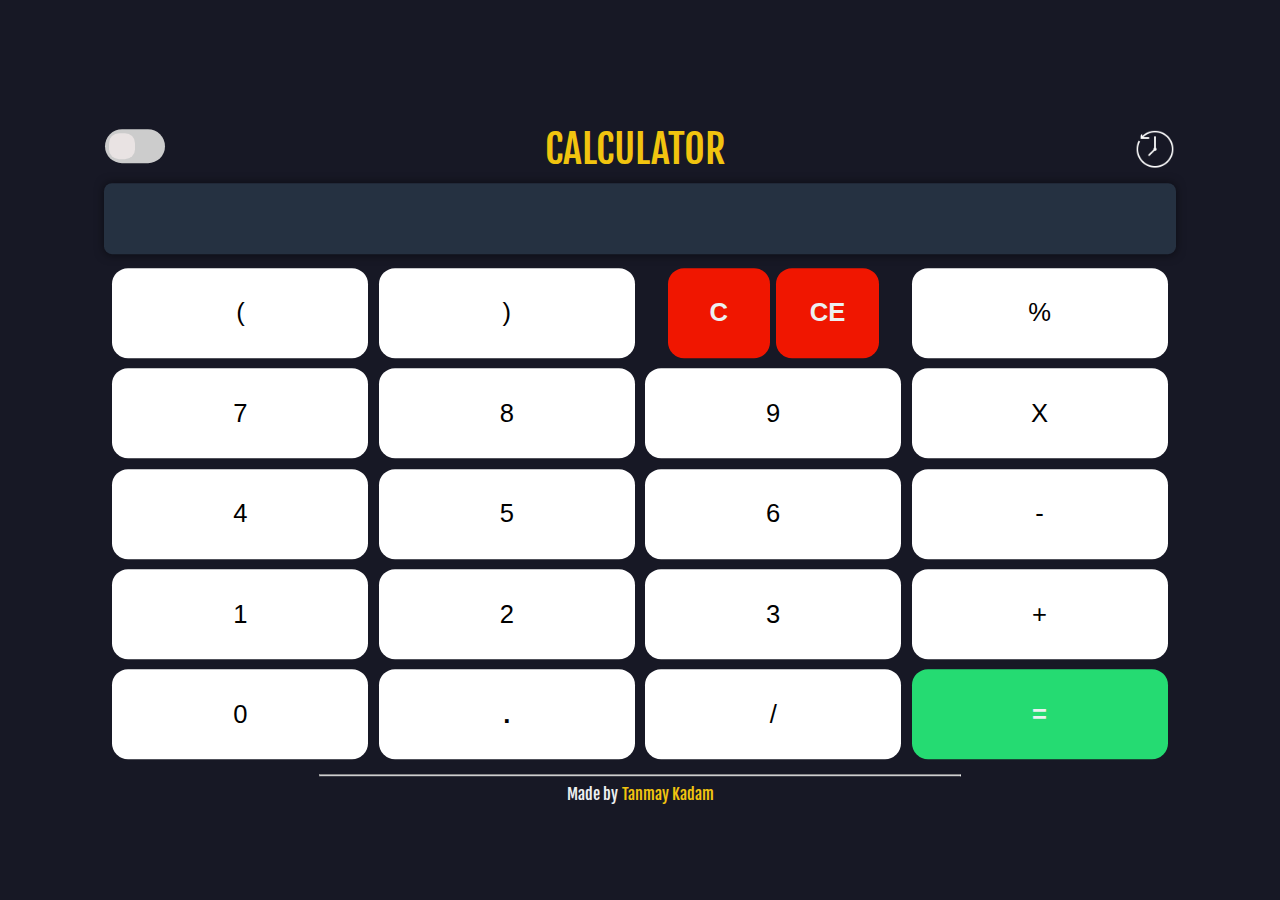
<file: Calculator/index.html>
<!DOCTYPE html>
<html lang="en">

<head>
	<meta charset="UTF-8">
	<meta name="viewport" content="width=device-width, height=device-height, initial-scale=1 user-scalable=no, shrink-to-fit=no">
	<meta http-equiv="X-UA-Compatible" content="ie=edge">
	<title>Simple Calculator</title>
	<link rel="stylesheet" href="./styles/style.css">
	<link href="https://fonts.googleapis.com/css?family=Fjalla+One&display=swap" rel="stylesheet">
	
    <meta content='#171825' name='theme-color' />
    <meta name="keywords"
        content="Simple JavaScript Calculator, Harsh, JavaScript, Calculator, JavaScript Calculator, JSCalci, JavaScriptCalci, Harsh Trivedi">
   
    <meta property="og:title" content="Simple JavaScript Calculator" />
    <meta property="og:description"
        content="Simple JavaScript Calculator by Harsh Trivedi" />
    <meta property="og:image"
        content="https://raw.github.com/harsh98trivedi/Simple-JavaScript-Calculator/master/images/meta.jpg" />
    <meta property="og:url" content="https://harsh98trivedi.github.io/Simple-JavaScript-Calculator/" />
    <meta property="og:site_name" content="Simple JavaScript Calculator" />
    <meta property="og:locale" content="en_US" />
    <meta property="fb:admins" content="245221532650178" />
    <meta property="og:type" content="website" />
    <meta content='https://www.facebook.com/TheHarshTrivedi' property='article:author' />
    <meta property="og:url" content="https://harsh98trivedi.github.io/Simple-JavaScript-Calculator/" />
   
    <meta property="description"
        content="Simple JavaScript Calculator by Harsh Trivedi" />
    <meta property="image"
        content="https://raw.github.com/harsh98trivedi/Simple-JavaScript-Calculator/master/images/meta.jpg" />
   
    <meta itemprop="name" content="Simple JavaScript Calculator" />
    <meta itemprop="description"
        content="Simple JavaScript Calculator by Harsh Trivedi" />
    <meta itemprop="image"
        content="https://raw.github.com/harsh98trivedi/Simple-JavaScript-Calculator/master/images/meta.jpg" />
    
    <meta property="twitter:card" content="summary_large_image" />
    <meta property="twitter:title" content="Simple JavaScript Calculator" />
    <meta property="twitter:description"
        content="Simple JavaScript Calculator by Harsh Trivedi" />
    <meta property="twitter:creator" content="@harsh98trivedi" />
    <meta property="twitter:creator:id" content="@harsh98trivedi" />
    <meta property="twitter:image:src"
        content="https://raw.github.com/harsh98trivedi/Simple-JavaScript-Calculator/master/images/meta.jpg" />
	<meta property="twitter:image" content="Calculator by Harsh Trivedi" />
	<link rel='icon' type='image/x-icon' href='./images/favicon.ico' />
</head>
<body>
    
	<div class="container">
        <h1>
            <div class="toggle-container">
                <label class="toggle-switch">
                    <input type="checkbox" id="toggle-mode" />
                    <span class="toggle-slider"></span>
                </label>
            </div>
            <a class="tittle" onclick="location.reload();">CALCULATOR</a>
            <img id="historybutton" src="./images/history.png">	
        </h1>
        <div class="calculator">
            <input type="text" name="screen" id="answer" readonly>
            <table>
                <tr>
                    <td><button>(</button></td>
                    <td><button>)</button></td>
                    <td>
                        <div class="row">
                            <div class="col">
                                <button onclick="clearAll()">C</button>
                            </div>
                            <div class="col">
                                <button onclick="deleteLastEntry()">CE</button>
                            </div>
                        </div>
                    </td>
                    <td><button>%</button></td>
                </tr>
                <tr>
                    <td><button>7</button></td>
                    <td><button>8</button></td>
                    <td><button>9</button></td>
                    <td><button>X</button></td>
                </tr>
                <tr>
                    <td><button>4</button></td>
                    <td><button>5</button></td>
                    <td><button>6</button></td>
                    <td><button>-</button></td>
                </tr>
                <tr>
                    <td><button>1</button></td>
                    <td><button>2</button></td>
                    <td><button>3</button></td>
                    <td><button>+</button></td>
                </tr>
                <tr>
                    <td><button>0</button></td>
                    <td><button style="font-weight: bold;">.</button></td>
                    <td><button>/</button></td>
                    <td><button style="background-color: #25db72; font-weight: bold; color: #ecf0f1;">=</button></td>
                </tr>
            </table>
            <hr style="max-width: 50vw;">
            <div style="font-size:1rem; display: flex; align-items: center; justify-content: center;">
                Made by <a style="text-decoration: none; color: #f1c40f; margin-left: 0.25rem;" target="_blank" href="https://harsh98trivedi.github.io">Tanmay Kadam</a>
            </div>
        </div>
	</div>
    <div id="bar1" class = "bars"></div>
    <div id="bar2" class = "bars"></div>
    <div id="history"></div>
    <div id="turn">
        PLEASE TURN YOUR DEVICE
    </div>
</body>

<script src="./scripts/hist.js"></script>
<script src="./scripts/calc.js"></script>

<script async src="https://www.googletagmanager.com/gtag/js?id=UA-70447982-5"></script>
<script>
    window.dataLayer = window.dataLayer || [];
    function gtag(){dataLayer.push(arguments);}
    gtag('js', new Date());
    gtag('config', 'UA-70447982-5');
</script>
<script>
	const toggleMode = document.getElementById('toggle-mode');
	const container = document.querySelector('.container');

	toggleMode.addEventListener('change', function() {
		container.classList.toggle('dark-mode');
	});

    document.addEventListener('keydown', function (event) {
        handleKeyPress(event.key);
    });

   
    function handleKeyPress(key) {
   
        if (key === 'Enter') {
            handleButtonPress('=');
        }
       
        if (key === 'Delete' || key === 'Backspace') {
            handleButtonPress('CE');
        }
       
        if (/[0-9]/.test(key)) {
            handleButtonPress(key);
        }
      
        if (/[\+\-\*\/%]/.test(key)) {
            handleButtonPress(key);
        }
    }
    function handleButtonPress(value) {

        const button = document.querySelector(`button[value="${value}"]`);
        if (button) {
            button.click();
        }
    }
</script>
</html>
</file>
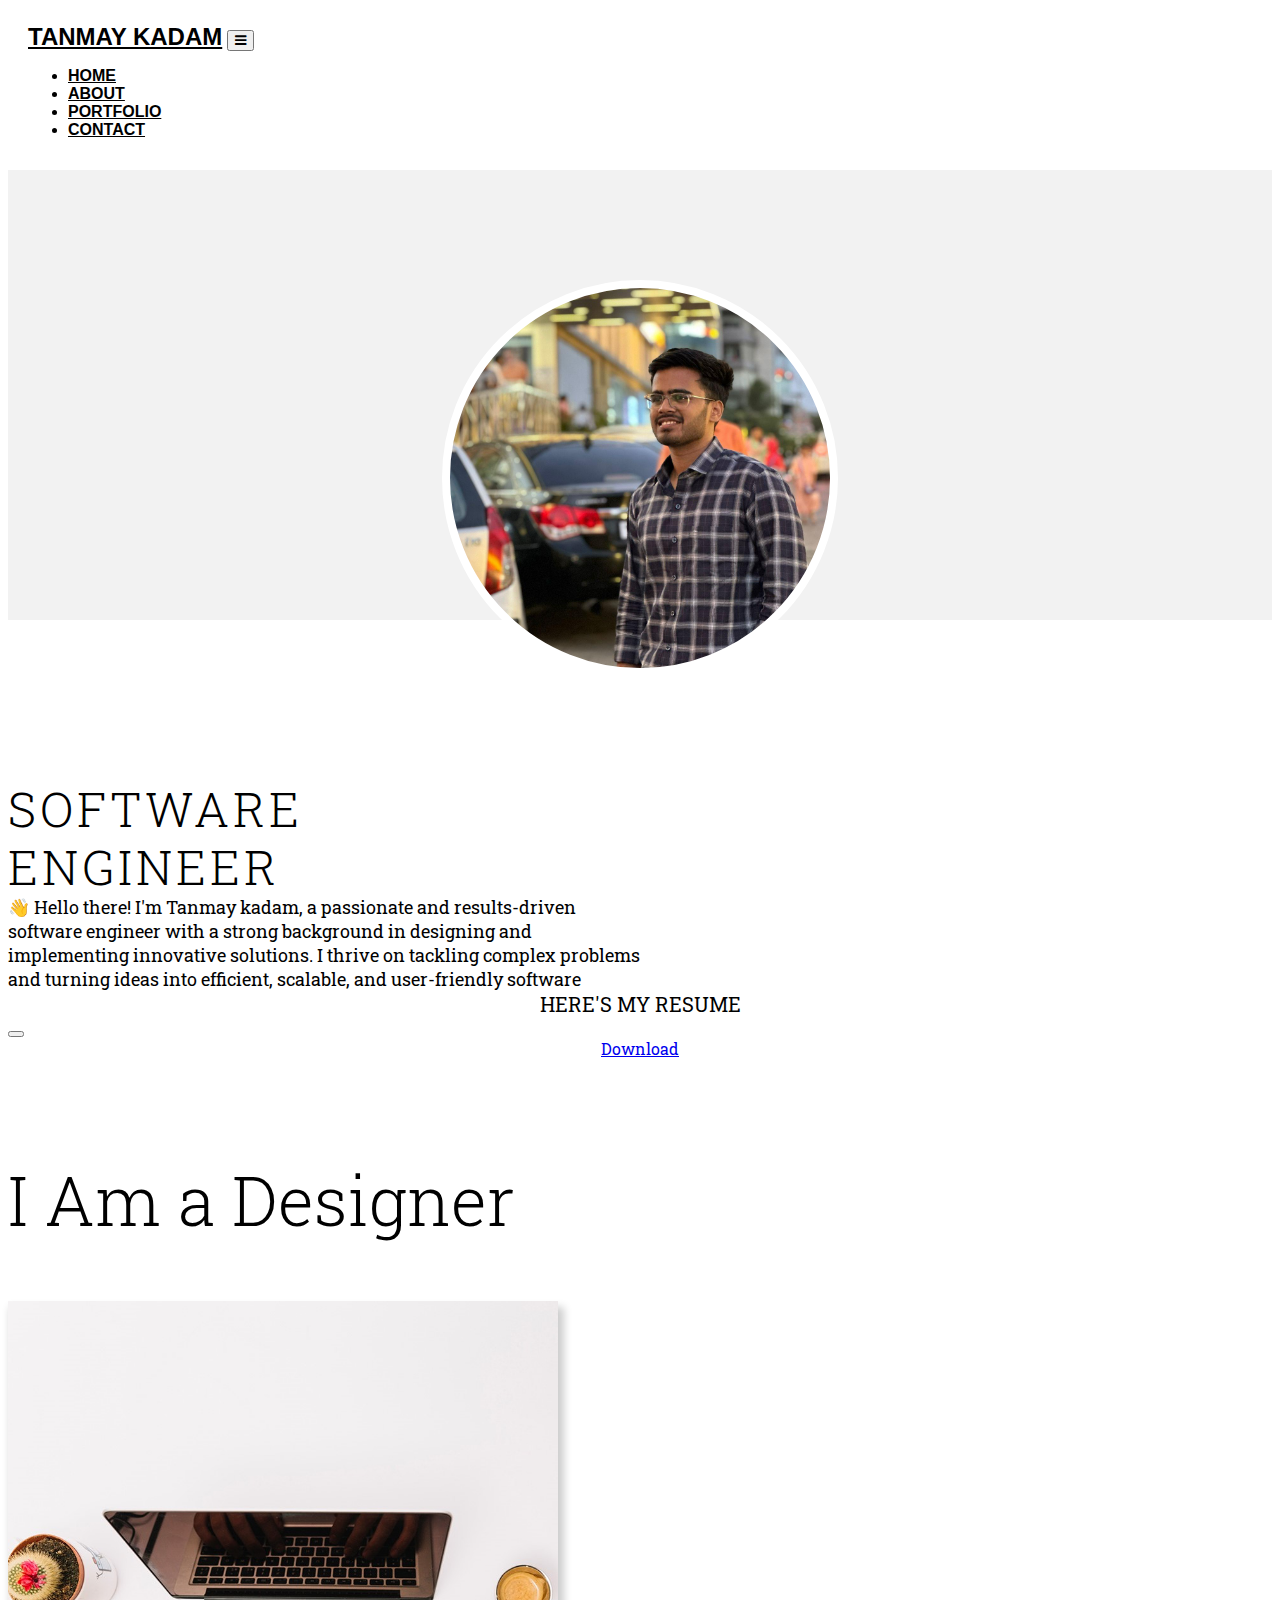
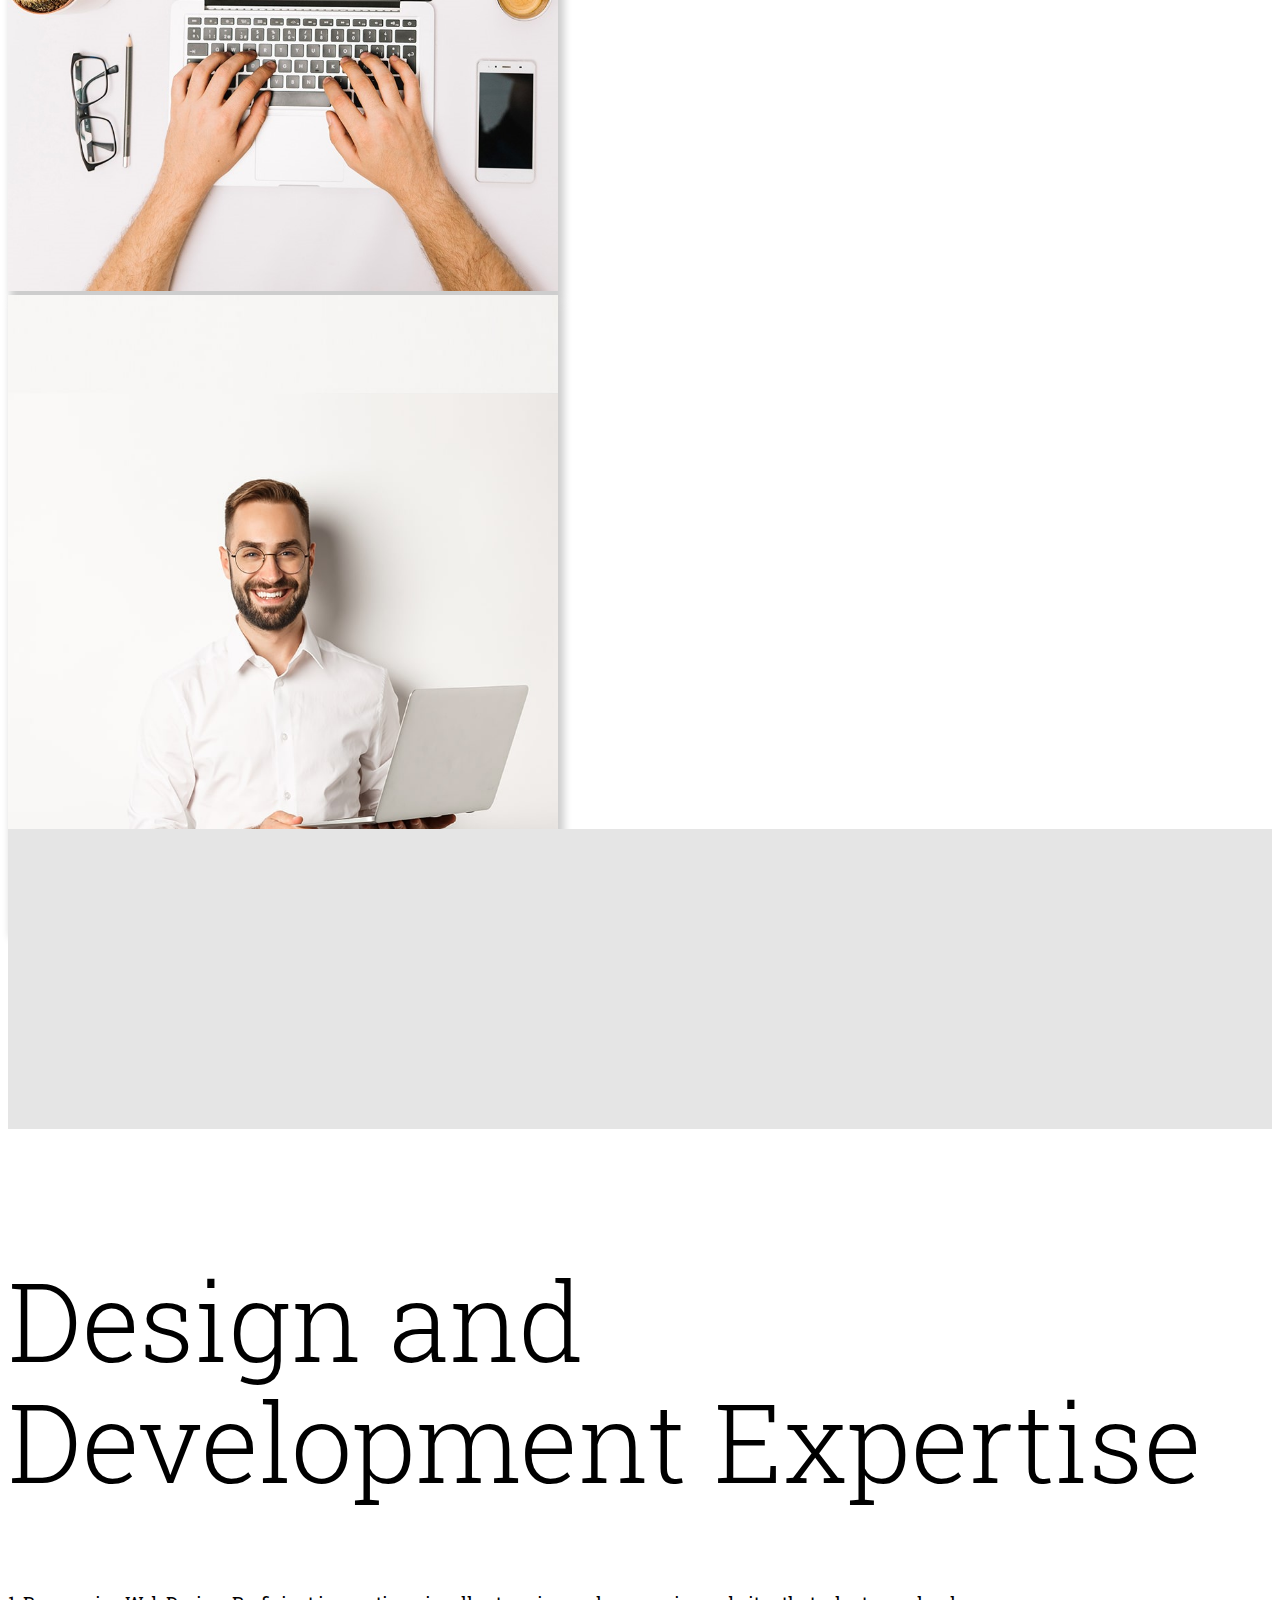
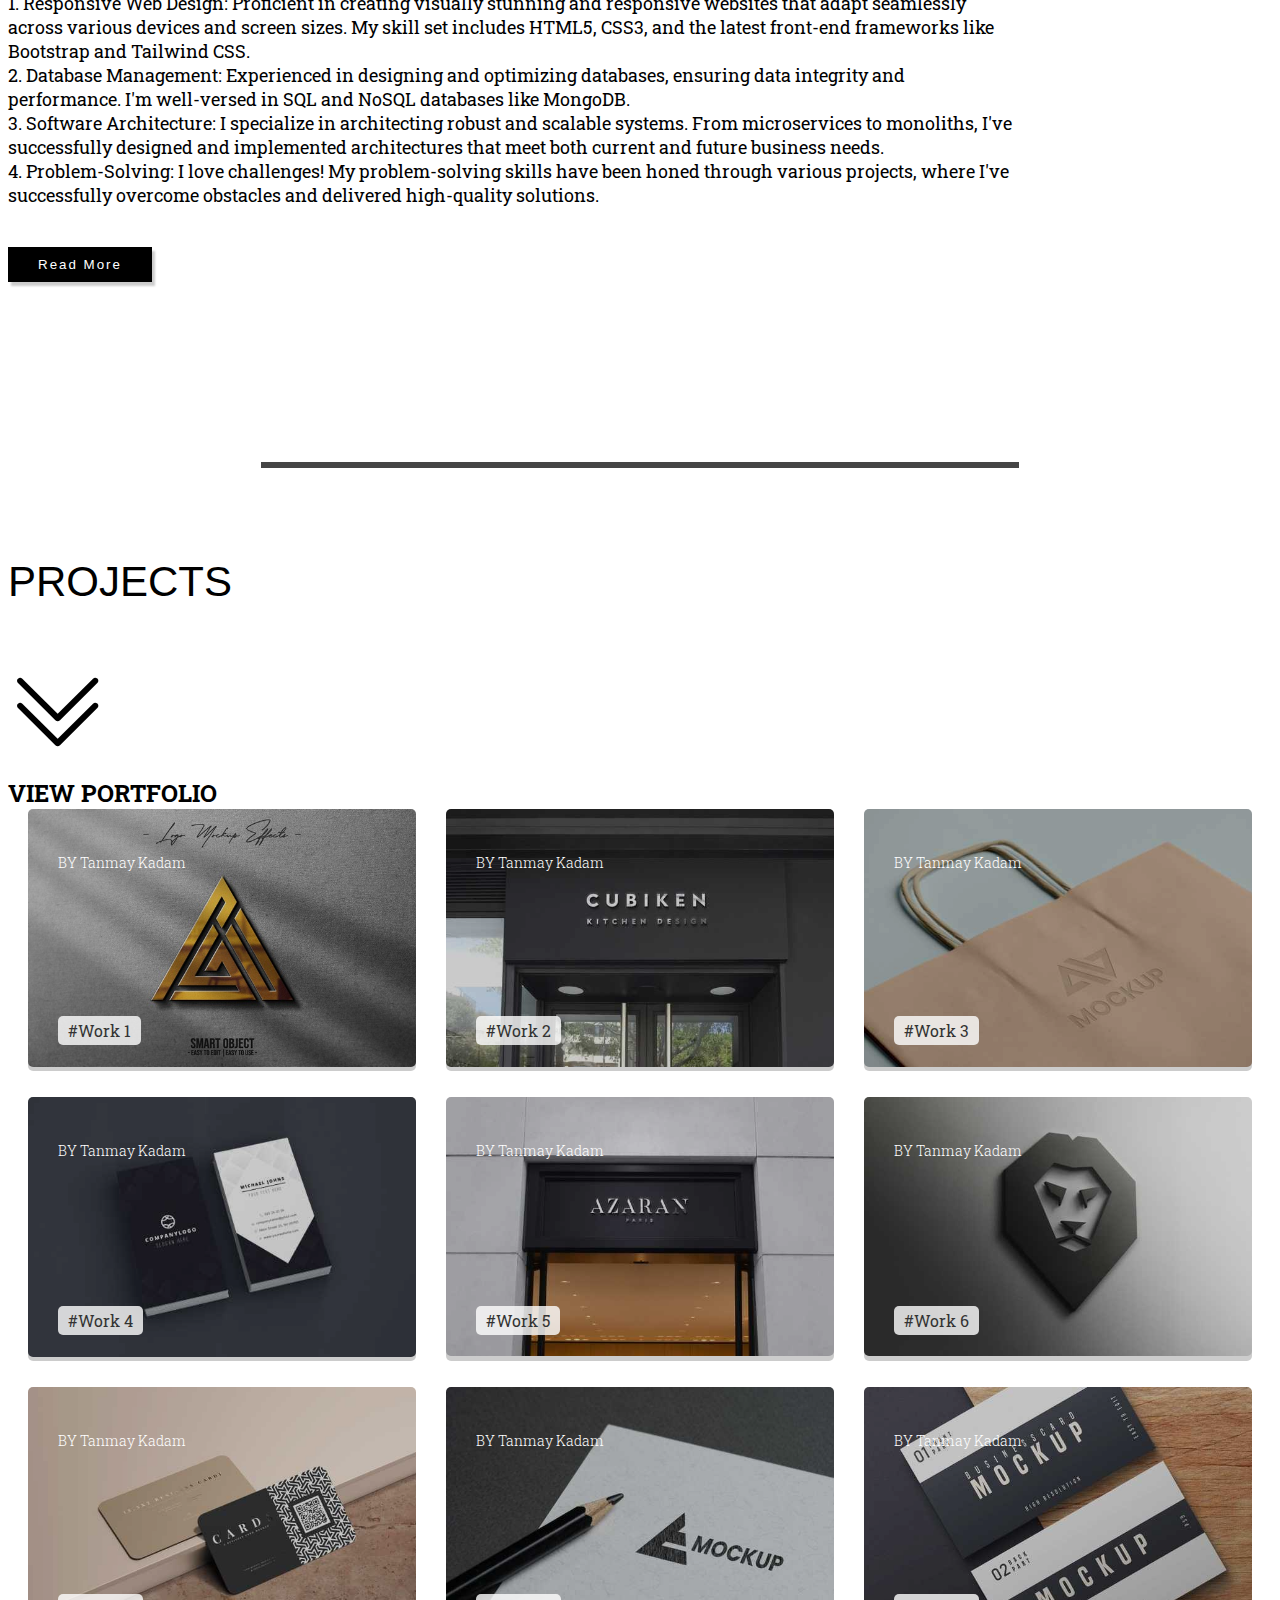
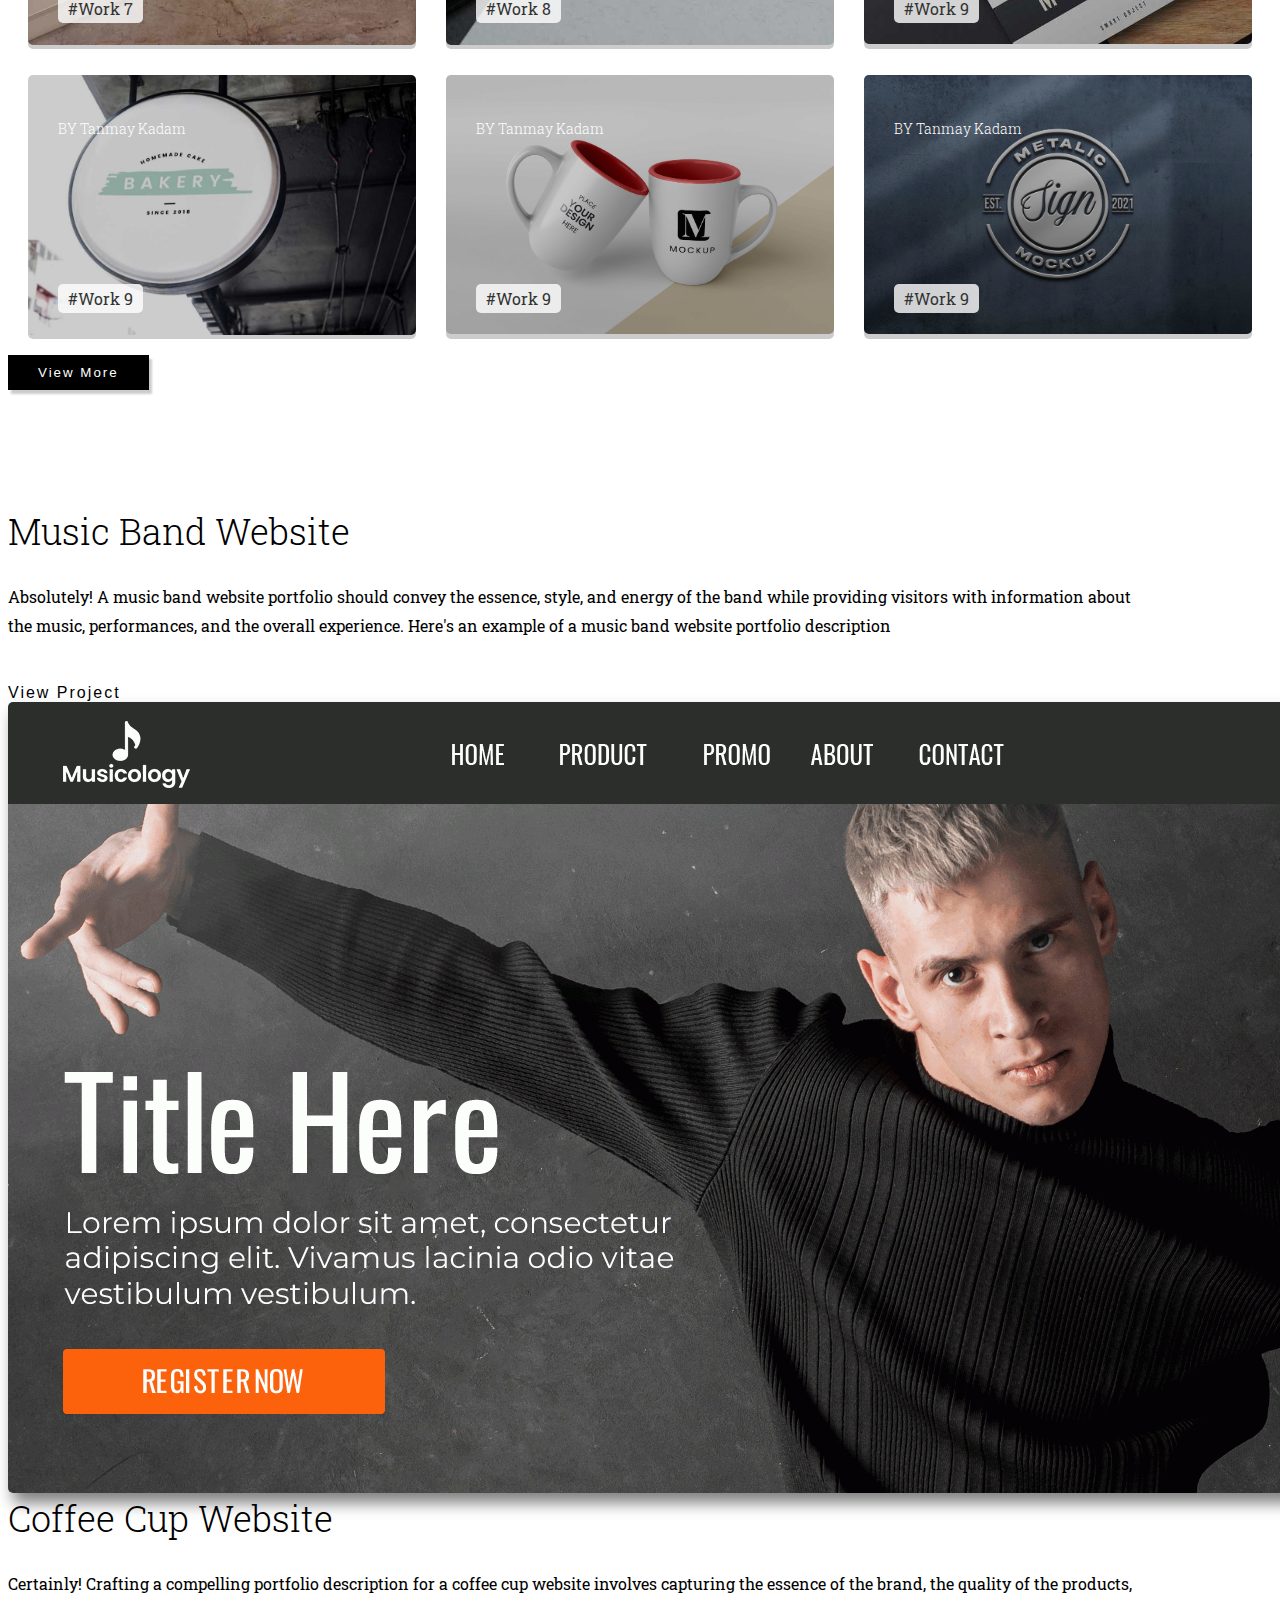
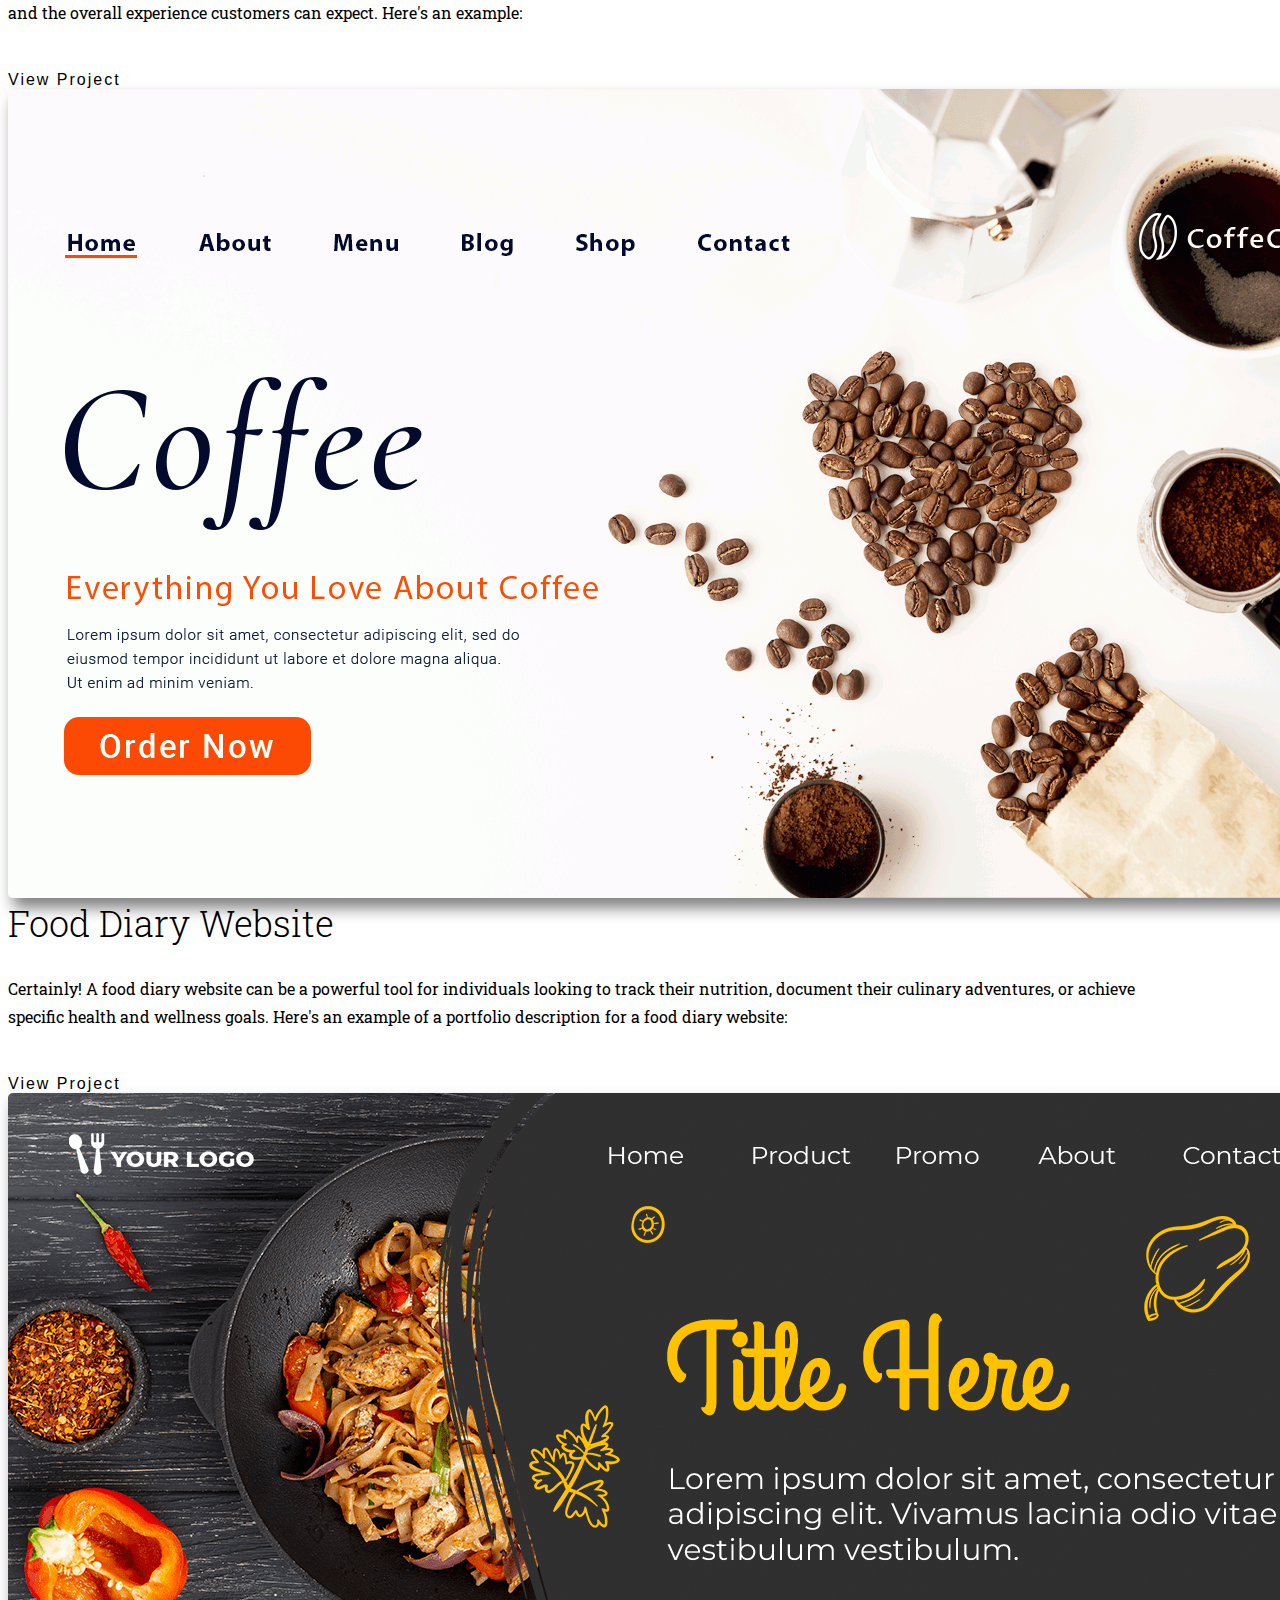
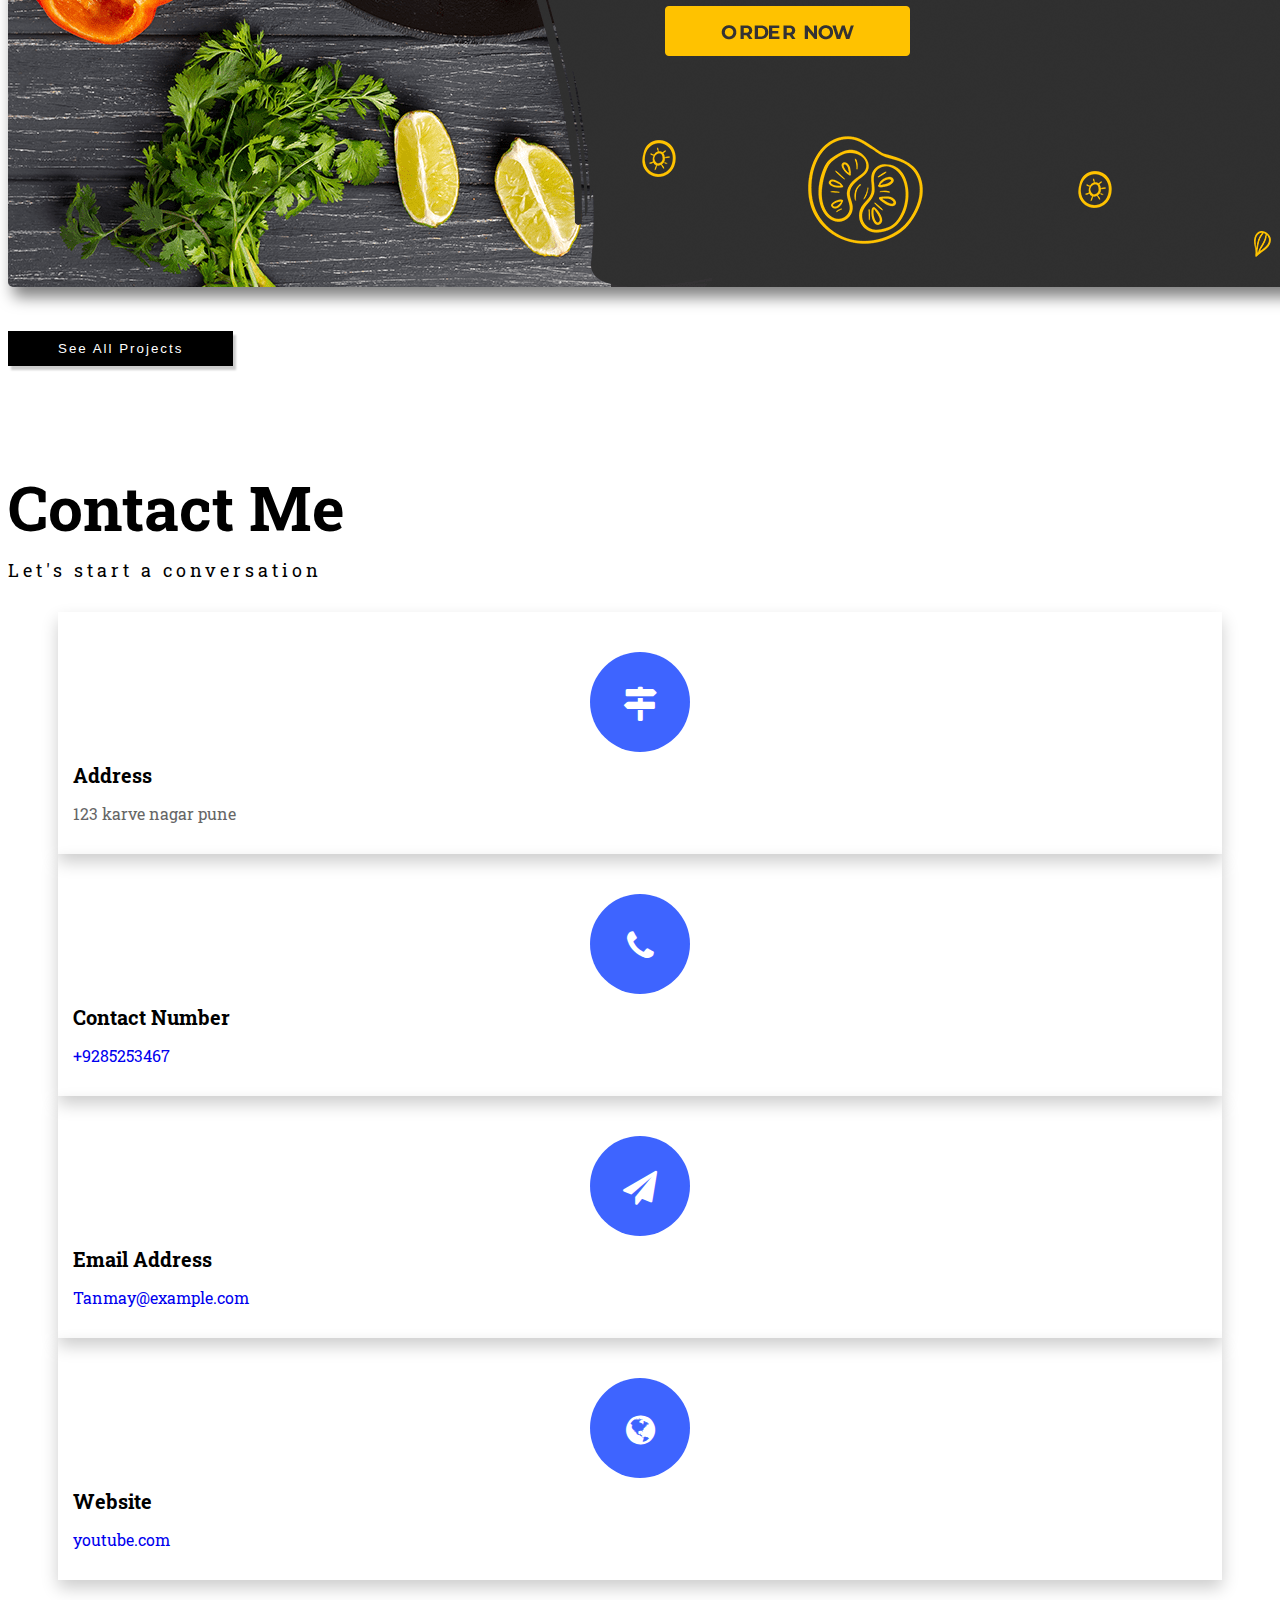
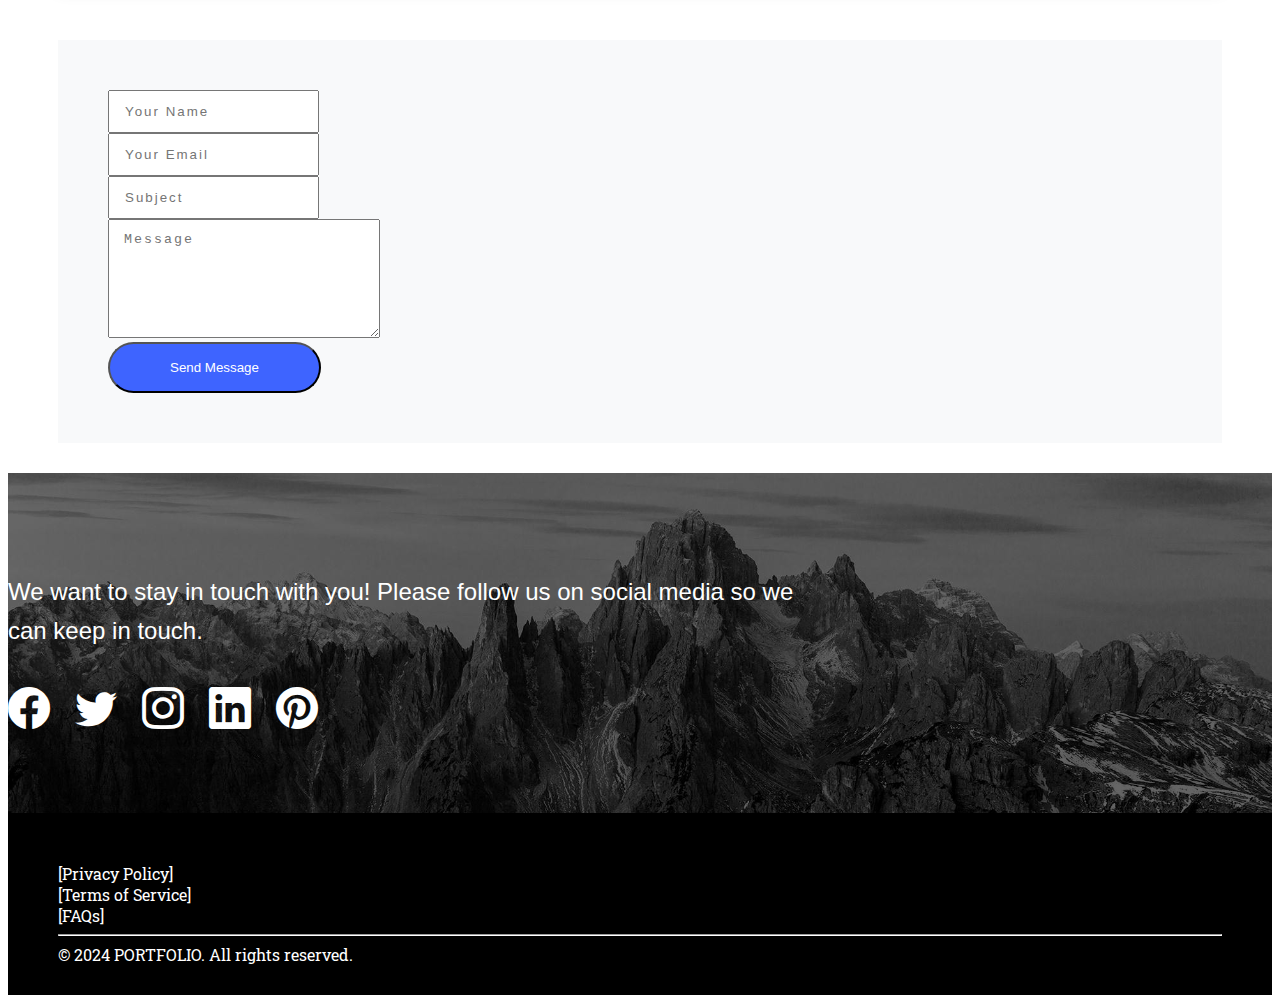
<file: portfolio/index.html>
<!DOCTYPE html>
<html lang="en">

<head>
    <meta charset="UTF-8">
    <meta http-equiv="X-UA-Compatible" content="IE=edge">
    <meta name="viewport" content="width=device-width, initial-scale=1.0">
    <link rel="stylesheet" href="./css/style.css">
    <link rel="shortcut icon" href="./images/favicon-portfolio.png" type="image/x-icon">
    <link rel="stylesheet" href="https://cdnjs.cloudflare.com/ajax/libs/font-awesome/4.7.0/css/font-awesome.min.css">
    <link rel="stylesheet" href="https://cdn.jsdelivr.net/npm/bootstrap-icons@1.8.1/font/bootstrap-icons.css">
    <link href="https://cdn.jsdelivr.net/npm/bootstrap@5.1.3/dist/css/bootstrap.min.css" rel="stylesheet"
        integrity="sha384-1BmE4kWBq78iYhFldvKuhfTAU6auU8tT94WrHftjDbrCEXSU1oBoqyl2QvZ6jIW3" crossorigin="anonymous">
    <title>My Portfolio</title>
    <script src="https://cdn.jsdelivr.net/npm/bootstrap@5.1.3/dist/js/bootstrap.bundle.min.js"
        integrity="sha384-ka7Sk0Gln4gmtz2MlQnikT1wXgYsOg+OMhuP+IlRH9sENBO0LRn5q+8nbTov4+1p"
        crossorigin="anonymous"></script>
    <script src="https://cdn.jsdelivr.net/npm/@popperjs/core@2.10.2/dist/umd/popper.min.js"
        integrity="sha384-7+zCNj/IqJ95wo16oMtfsKbZ9ccEh31eOz1HGyDuCQ6wgnyJNSYdrPa03rtR1zdB"
        crossorigin="anonymous"></script>
    <script src="https://cdn.jsdelivr.net/npm/bootstrap@5.1.3/dist/js/bootstrap.min.js"
        integrity="sha384-QJHtvGhmr9XOIpI6YVutG+2QOK9T+ZnN4kzFN1RtK3zEFEIsxhlmWl5/YESvpZ13"
        crossorigin="anonymous"></script>
    <script src="https://code.jquery.com/jquery-3.4.1.slim.min.js"
        integrity="sha384-J6qa4849blE2+poT4WnyKhv5vZF5SrPo0iEjwBvKU7imGFAV0wwj1yYfoRSJoZ+n"
        crossorigin="anonymous"></script>
    <script src="https://cdn.jsdelivr.net/npm/popper.js@1.16.0/dist/umd/popper.min.js"
        integrity="sha384-Q6E9RHvbIyZFJoft+2mJbHaEWldlvI9IOYy5n3zV9zzTtmI3UksdQRVvoxMfooAo"
        crossorigin="anonymous"></script>
    <script src="https://stackpath.bootstrapcdn.com/bootstrap/4.4.1/js/bootstrap.min.js"
        integrity="sha384-wfSDF2E50Y2D1uUdj0O3uMBJnjuUD4Ih7YwaYd1iqfktj0Uod8GCExl3Og8ifwB6"
        crossorigin="anonymous"></script>
    <script src="js/nav.js"></script>
</head>

<body>
   
    <nav id="navbar" class="black navbar navbar-expand-lg fixed-top">
      
        <a id="nav-logo" class="navbar-brand" href="index.html">Tanmay Kadam</a>

       
        <button class="navbar-toggler" id="nav-btn" type="button" data-toggle="collapse"
            data-target="#collapsibleNavbar">
            <span class="navbar-btn"><i class="fa fa-bars" aria-hidden="true"></i></span>
        </button>
       
        <div class="collapse navbar-collapse justify-content-end" id="collapsibleNavbar">
            <ul id="nav-ul" class="navbar-nav">
                <li class="nav-item navigation-list">
                    <a class="nav-link nav-custom-link" href="index.html">Home</a>
                </li>
                <li class="nav-item navigation-list">
                    <a class="nav-link nav-custom-link" href="#about-me">About</a>
                </li>
                <li class="nav-item navigation-list">
                    <a class="nav-link nav-custom-link" href="#my-portfolio">Portfolio</a>
                </li>
                <li class="nav-item navigation-list">
                    <a class="nav-link nav-custom-link" href="#section-contact">Contact</a>
                </li>
            </ul>
        </div>
    </nav>
   

    <main class="container-fluid main p-0">
       
        <section class="container-fluid section-1">
            <div class="row section-1-inner">
                <div class="col section-1-inner-col">
                    <div class="image-frame mx-auto my-5">
                    </div>
                </div>
            </div>
        </section>


        
        <section id="about-me" class="container-fluid section-2">
            <div class="row">
                <div class="col text-center">
                    <div class="primary-heading">
                        software <span class="fw-bold primary-heading-bold">engineer</span>
                    </div>
                    
               
                <div class="paragraph mx-auto mt-2">
                         👋 Hello there! I'm Tanmay kadam, a passionate and results-driven software engineer with a strong background in designing and implementing innovative solutions. I thrive on tackling complex problems and turning ideas into efficient, scalable, and user-friendly software
                    </div>
                    <a type="button" class="section-2-button fw-bold"></a>
                </div>
            
                
               
               <a type="button" class="section-2-button fw-bold"><center>Here's my resume</center></a>
               <div id="content">
            
           </div>
           <div id="editor"></div>
           <button id="cmd"></button>
           <script src="TK RESUME.pdf" integrity="sha384-NaWTHo/8YCBYJ59830LTz/P4aQZK1sS0SneOgAvhsIl3zBu8r9RevNg5lHCHAuQ/" crossorigin="anonymous"></script>
           <center><a href="TK RESUME.pdf" download>Download</a></center>
               </div>
        </section>
        


        <section class="container-fluid section-3">
            <div class="row section-3-inner">
                <div class="col-lg-6 section-3-inner-col-left text-center">
                    <div class="primary-heading section-3-heading text-lg-end">
                        I Am a <span class="fw-bold">Designer</span>
                    </div>
                    <div class="section-3-image-left text-lg-end">
                        <img src="./images/Section-3-image-1.jpg" class="img-fluid sec3-images sec3-img-left" alt="">
                    </div>
                </div>
                <div class="col-lg-6 section-3-inner-col-right text-center mt-5 mt-lg-0">
                    <div class="section-3-image-right text-lg-start">
                        <img src="./images/Section-3-image-2.jpg" class="img-fluid sec3-images sec3-img-right" alt="">
                    </div>
                    <div class="section-3-button-right text-lg-start">
                        <button class="sec3-btn-right text-uppercase fw-bold" onclick="location.href='#'">
                            Read More
                        </button>
                    </div>
                </div>
            </div>
            <div class="background-section-3"></div>
        </section>


    
        <section class="container-fluid section-4">
            <div class="row">
                <div class="col-lg-6">
                    <div class="section-4-left text-center text-lg-end pe-0 pe-lg-5">
                        <span class="section-4-heading text__light">Design and Development Expertise</span>
                        <span class="section-4-heading text__light"></span>
                        <span class="section-4-heading-bold fw-bolder"></span>
                    </div>
                </div>
                <div class="col-lg-6">
                    <div class="section-4-right text-center text-lg-start">
                        <div class="sec4-blank"></div>
                        <div class="sec4-text">
                            1. Responsive Web Design: Proficient in creating visually stunning and responsive websites that adapt seamlessly across various devices and screen sizes. My skill set includes HTML5, CSS3, and the latest front-end frameworks like Bootstrap and Tailwind CSS.
                            
                        </div>
                            <div class="sec4-text">
                            
                            
                            2. Database Management: Experienced in designing and optimizing databases, ensuring data integrity and performance. I'm well-versed in SQL and NoSQL databases like MongoDB.
                        </div>
                        <div class="sec4-text">
                            3. Software Architecture: I specialize in architecting robust and scalable systems. From microservices to monoliths, I've successfully designed and implemented architectures that meet both current and future business needs.

                        </div>
                        <div class="sec4-text">
                            4. Problem-Solving: I love challenges! My problem-solving skills have been honed through various projects, where I've successfully overcome obstacles and delivered high-quality solutions.
                        </div>
                        <div class="section-4-button">
                            <button class="sec4-btn text-uppercase fw-bold" onclick="location.href='#'">Read
                                More</button>
                        </div>
                    </div>
                </div>
            </div>
        </section>

        <!-- Divider -->
        <div class="bold-line"></div>


        <!-- SECTION NO 5 -->
        <section id="my-portfolio" class="container-fluid section-5">
            <div class="row">
                <div class="col">
                    <div class="section-5-text text-center mx-auto">
                        PROJECTS
                    </div>
                    <div class="section-5-icon text-center">
                        <i class="bi bi-chevron-double-down sec5-icon"></i>
                    </div>
                </div>
            </div>
            <div class="row">
                <div class="col text-center">
                    <div class="sec5-portfolio-head">
                        View Portfolio
                    </div>
                </div>
            </div>

            <div class="row mt-4 mt-md-5 work-gallery-row">
                <div class="masonry">
                    <!-- Work 1 -->
                    <div class="grid">
                        <img src="./images/work-1.jpg" class="img-fluid image-work">
                        <div class="grid__body">
                            <div class="relative">
                                <a class="grid__link" target="_blank" href="#"></a>
                                <p class="grid__author">BY Tanmay Kadam</p>
                            </div>
                            <div class="mt-auto">
                                <span class="grid__tag">#Work 1</span>
                            </div>
                        </div>
                    </div>
                    <!-- Work 2 -->
                    <div class="grid">
                        <img src="./images/work-2.jpg" class="img-fluid image-work">
                        <div class="grid__body">
                            <div class="relative">
                                <a class="grid__link" target="_blank" href="#"></a>
                                <p class="grid__author">BY Tanmay Kadam</p>
                            </div>
                            <div class="mt-auto">
                                <span class="grid__tag">#Work 2</span>
                            </div>
                        </div>
                    </div>
                    <!-- Work 3 -->
                    <div class="grid">
                        <img src="./images/work-3.jpg" class="img-fluid image-work">
                        <div class="grid__body">
                            <div class="relative">
                                <a class="grid__link" target="_blank" href="#"></a>
                                <p class="grid__author">BY Tanmay Kadam</p>
                            </div>
                            <div class="mt-auto">
                                <span class="grid__tag">#Work 3</span>
                            </div>
                        </div>
                    </div>
                    <!-- Work 4 -->
                    <div class="grid">
                        <img src="./images/work-4.jpg" class="img-fluid image-work">
                        <div class="grid__body">
                            <div class="relative">
                                <a class="grid__link" target="_blank" href="#"></a>
                                <p class="grid__author">BY Tanmay Kadam</p>
                            </div>
                            <div class="mt-auto">
                                <span class="grid__tag">#Work 4</span>
                            </div>
                        </div>
                    </div>
                    <!-- Work 5 -->
                    <div class="grid">
                        <img src="./images/work-5.jpg" class="img-fluid image-work">
                        <div class="grid__body">
                            <div class="relative">
                                <a class="grid__link" target="_blank" href="#"></a>
                                <p class="grid__author">BY Tanmay Kadam</p>
                            </div>
                            <div class="mt-auto">
                                <span class="grid__tag">#Work 5</span>
                            </div>
                        </div>
                    </div>
                    <!-- Work 6 -->
                    <div class="grid">
                        <img src="./images/work-6.jpg" class="img-fluid image-work">
                        <div class="grid__body">
                            <div class="relative">
                                <a class="grid__link" target="_blank" href="#"></a>
                                <p class="grid__author">BY Tanmay Kadam</p>
                            </div>
                            <div class="mt-auto">
                                <span class="grid__tag">#Work 6</span>
                            </div>
                        </div>
                    </div>
                    <!-- Work 7 -->
                    <div class="grid">
                        <img src="./images/work-7.jpg" class="img-fluid image-work">
                        <div class="grid__body">
                            <div class="relative">
                                <a class="grid__link" target="_blank" href="#"></a>
                                <p class="grid__author">BY Tanmay Kadam</p>
                            </div>
                            <div class="mt-auto">
                                <span class="grid__tag">#Work 7</span>
                            </div>
                        </div>
                    </div>
                    <!-- Work 8 -->
                    <div class="grid">
                        <img src="./images/work-8.jpg" class="img-fluid image-work">
                        <div class="grid__body">
                            <div class="relative">
                                <a class="grid__link" target="_blank" href="#"></a>
                                <p class="grid__author">BY Tanmay Kadam</p>
                            </div>
                            <div class="mt-auto">
                                <span class="grid__tag">#Work 8</span>
                            </div>
                        </div>
                    </div>
                    <!-- Work 9 -->
                    <div class="grid">
                        <img src="./images/work-9.jpg" class="img-fluid image-work">
                        <div class="grid__body">
                            <div class="relative">
                                <a class="grid__link" target="_blank" href="#"></a>
                                <p class="grid__author">BY Tanmay Kadam</p>
                            </div>
                            <div class="mt-auto">
                                <span class="grid__tag">#Work 9</span>
                            </div>
                        </div>
                    </div>
                    <!-- Work 10 -->
                    <div class="grid">
                        <img src="./images/work-10.jpg" class="img-fluid image-work">
                        <div class="grid__body">
                            <div class="relative">
                                <a class="grid__link" target="_blank" href="#"></a>
                                <p class="grid__author">BY Tanmay Kadam</p>
                            </div>
                            <div class="mt-auto">
                                <span class="grid__tag">#Work 9</span>
                            </div>
                        </div>
                    </div>
                    <!-- Work 11 -->
                    <div class="grid">
                        <img src="./images/work-11.jpg" class="img-fluid image-work">
                        <div class="grid__body">
                            <div class="relative">
                                <a class="grid__link" target="_blank" href="#"></a>
                                <p class="grid__author">BY Tanmay Kadam</p>
                            </div>
                            <div class="mt-auto">
                                <span class="grid__tag">#Work 9</span>
                            </div>
                        </div>
                    </div>
                    <!-- Work 12 -->
                    <div class="grid">
                        <img src="./images/work-12.jpg" class="img-fluid image-work">
                        <div class="grid__body">
                            <div class="relative">
                                <a class="grid__link" target="_blank" href="#"></a>
                                <p class="grid__author">BY Tanmay Kadam</p>
                            </div>
                            <div class="mt-auto">
                                <span class="grid__tag">#Work 9</span>
                            </div>
                        </div>
                    </div>
                </div>
            </div>

            <div class="row">
                <div class="section-5-button mt-4 mt-sm-5 text-center">
                    <button class="sec5-btn text-uppercase fw-bold" onclick="location.href='#'">View More</button>
                </div>
            </div>
        </section>

        <!-- SECTION NO 6 -->
        <section class="container-fluid section-6">
            <div class="row section-6-inner mx-auto">
                <div class="col-lg-6 sec-6-left  pe-0 pe-lg-4">
                    <div class="section-6-heading">
                        <span class="fw-bold">Music Band</span> Website
                    </div>
                    <div class="section-6-para">
                        Absolutely! A music band website portfolio should convey the essence, style, and energy of the band while providing visitors with information about the music, performances, and the overall experience. Here's an example of a music band website portfolio description 
                    </div>
                    <div class="section-6-button">
                        <a class="sec6-btn text-uppercase fw-bold" onclick="location.href='#'">View Project</a>
                    </div>
                </div>
                <div class="col-lg-6 sec-6-right mt-lg-0 mt-5">
                    <a href="#"><img src="./images/music-band-website.png" class="img-fluid sec6-image" alt=""></a>
                </div>
            </div>

            <div class="row section-6-inner mx-auto mt-5">
                <div class="col-lg-6 sec-6-left  pe-0 pe-lg-4">
                    <div class="section-6-heading">
                        <span class="fw-bold">Coffee Cup</span> Website
                    </div>
                    <div class="section-6-para">
                        Certainly! Crafting a compelling portfolio description for a coffee cup website involves capturing the essence of the brand, the quality of the products, and the overall experience customers can expect. Here's an example:
                    </div>
                    <div class="section-6-button">
                        <a class="sec6-btn text-uppercase fw-bold" onclick="location.href='#'">View Project</a>
                    </div>
                </div>
                <div class="col-lg-6 sec-6-right mt-lg-0 mt-5">
                    <a href="#"><img src="./images/coffee-cup-website.png" class="img-fluid sec6-image" alt=""></a>
                </div>
            </div>

            <div class="row section-6-inner mx-auto mt-5">
                <div class="col-lg-6 sec-6-left  pe-0 pe-lg-4">
                    <div class="section-6-heading">
                        <span class="fw-bold">Food Diary</span> Website
                    </div>
                    <div class="section-6-para">
                        Certainly! A food diary website can be a powerful tool for individuals looking to track their nutrition, document their culinary adventures, or achieve specific health and wellness goals. Here's an example of a portfolio description for a food diary website: 
                    </div>
                    <div class="section-6-button">
                        <a class="sec6-btn text-uppercase fw-bold" onclick="location.href='#'">View Project</a>
                    </div>
                </div>
                <div class="col-lg-6 sec-6-right mt-lg-0 mt-5">
                    <a href="#"><img src="./images/food-dairy-website.png" class="img-fluid sec6-image" alt=""></a>
                </div>
            </div>

            <div class="row mt-5">
                <div class="section-6-button-see-all text-center">
                    <button class="sec6-btn-see-all text-uppercase fw-bold" onclick="location.href='#'">See All
                        Projects</button>
                </div>
            </div>
        </section>

        <!-- SECTION CONTACT -->
        <section id="section-contact" class="container-fluid">
            <div class="row">
                <div class="col-12 text-center">
                    <div class="contact-heading">
                        Contact Me
                    </div>
                    <div class="contact-para">
                        Let's start a conversation
                    </div>
                </div>
            </div>
            <div class="row card-row-1">
                <div class="col-lg-3 col-md-6">
                    <div class="card text-center custom-card">
                        <!-- <div class="card-header"></div> -->
                        <div class="card-body">
                            <div class="card-circle">
                                <div class="card-circle-icon"><i class="fa fa-map-signs" aria-hidden="true"></i></div>
                            </div>
                            <div class="card-heading">Address</div>
                            <div class="card-para">123 karve nagar pune</div>
                        </div>
                        <!-- <div class="card-footer"></div> -->
                    </div>
                </div>
                <div class="col-lg-3 col-md-6">
                    <div class="card text-center custom-card mt-5 mt-md-0">
                        <!-- <div class="card-header"></div> -->
                        <div class="card-body">
                            <div class="card-circle">
                                <div class="card-circle-icon"><i class="fa fa-phone" aria-hidden="true"></i></div>
                            </div>
                            <div class="card-heading">Contact Number</div>
                            <div class="card-para"><a class="card-link" href="https://wa.me/+92xxxxxxxxxx">+9285253467</div></a>
                        </div>
                        <!-- <div class="card-footer"></div> -->
                    </div>
                </div>
                <div class="col-lg-3 col-md-6">
                    <div class="card text-center custom-card mt-5 mt-lg-0">
                        <!-- <div class="card-header"></div> -->
                        <div class="card-body">
                            <div class="card-circle">
                                <div class="card-circle-icon"><i class="fa fa-paper-plane" aria-hidden="true"></i></div>
                            </div>
                            <div class="card-heading">Email Address</div>
                            <div class="card-para"><a class="card-link"
                                    href="mailto:email@example.com">Tanmay@example.com</div></a>
                        </div>
                        <!-- <div class="card-footer"></div> -->
                    </div>
                </div>
                <div class="col-lg-3 col-md-6">
                    <div class="card text-center custom-card mt-5 mt-lg-0">
                        <!-- <div class="card-header"></div> -->
                        <div class="card-body">
                            <div class="card-circle">
                                <div class="card-circle-icon"><i class="fa fa-globe" aria-hidden="true"></i></div>
                            </div>
                            <div class="card-heading">Website</div>
                            <div class="card-para"><a class="card-link" href="#">youtube.com</a></div>
                        </div>
                        <!-- <div class="card-footer"></div> -->
                    </div>
                </div>
            </div>
            <div class="row card-row-2">
                <div class="col-lg-6 contact-image">
                </div>
                <div class="col-lg-6 contact-form-div">
                    <form action="#" class="contact-form">
                        <div class="form-group mt-3 mt-sm-4">
                            <input type="text" id="custom-input1" class="form-control" placeholder="Your Name">
                        </div>
                        <div class="form-group mt-3 mt-sm-4">
                            <input type="text" id="custom-input2" class="form-control" placeholder="Your Email">
                        </div>
                        <div class="form-group mt-3 mt-sm-4">
                            <input type="text" id="custom-input3" class="form-control" placeholder="Subject">
                        </div>
                        <div class="form-group mt-3 mt-sm-4">
                            <textarea name="" id="custom-textarea" cols="30" rows="7" class="form-control"
                                placeholder="Message"></textarea>
                        </div>
                        <div class="form-group mt-3 mt-sm-4 form-button">
                            <input type="submit" value="Send Message" id="contact-custom-button" class="btn">
                        </div>
                    </form>
                </div>
            </div>
        </section>


        <!-- SECTION NO 7 -->
        <section class="container-fluid section-7">
            <div class="row section-7-inner mx-auto text-center">
                <div class="col">
                    <div class="section-7-text">
                        We want to stay in touch with you! Please follow us on social media so we can keep in touch.
                    </div>
                    <div class="section-7-icons">
                        <a href="#" class="social-icons"><i class="bi bi-facebook icons"></i></a>
                        <a href="#" class="social-icons"><i class="bi bi-twitter icons"></i></a>
                        <a href="#" class="social-icons"><i class="bi bi-instagram icons"></i></a>
                        <a href="#" class="social-icons"><i class="bi bi-linkedin icons"></i></a>
                        <a href="#" class="social-icons"><i class="bi bi-pinterest icons"></i></a>
                    </div>
                </div>
            </div>
        </section>

        <!-- SECTION NO 8 -->
        <footer class="container-fluid footer">
            <div class="row section-footer-inner mx-auto">
                <div class="col-sm-4">
                    <div class="footer-headline">
                        
                    </div>
                    <div class="footer-text">
                        [Privacy Policy]
                    </div>
                </div>
                <div class="col-sm-4 mt-5 mt-sm-0">
                    <div class="footer-headline">
                        
                    </div>
                    <div class="footer-text">
                        [Terms of Service]
                    </div>
                </div>
                <div class="col-sm-4 mt-5 mt-sm-0">
                    <div class="footer-headline">
                        
                    </div>
                    <div class="footer-text">
                        [FAQs]
                    </div>
                </div>
            </div>

            <!-- Divider -->
            <hr style="border-bottom: 1px solid #FFFFFF;">

            <div class="row section-footer-inner">
                <div class="col">
                    <div class="footer-copyright text-center mt-2">
                        © 2024 PORTFOLIO. All rights reserved.

                    </div>
                </div>
            </div>
        </footer>
    </main>
</body>

</html>
</file>
<file: Calculator/styles/style.css>
body,
html {
    padding: 0;
    margin: 0;
    display: flex;
    justify-content: center;
    color: #ecf0f1;
    background-color: rgb(23, 24, 37);
    font-family: 'Fjalla One', sans-serif;
    animation: fadein 1.5s;
    font-family: 'Fjalla One', sans-serif;
}
 @keyframes fadein {
    0% {
        opacity: 0%;
    }
    100%   {
        opacity: 100%;
    }
  }

h1 {
    font-size: 2.5rem;
    font-weight: 500;
    margin-bottom: 0;
    padding: 0 5px;
    display: flex;
    align-items: center;
    justify-content: space-between;
} 

input {
    background-color: rgba(52, 73, 94, 0.5);
    color: #ecf0f1;
    outline: none;
    text-align: right;
    border: none;
    font-size: 3rem;
    width: 80vw;
    margin-bottom: 0.5rem;
    border-radius: 0.5rem;
    padding: 0.5rem 1.5rem;
    -webkit-box-shadow: 0px 0px 10px 0px rgba(0,0,0,0.5);
    -moz-box-shadow: 0px 0px 10px 0px rgba(0,0,0,0.5);
    box-shadow: 0px 0px 10px 0px rgba(0,0,0,0.5);
}

.container {
    margin: auto;
    text-align: center;
    position: absolute;
    top: 50%;
    left: 50%;
    transform: translate(-50%, -50%);
}

.calculator {
    padding: 0.25rem;
    display: inline-block;
}

table {
    margin: auto;
}

button {
    border: none;
    background-color: white;
    width: 20vw;
    height: 10vh;
    padding: 0.5rem 0;
    cursor: pointer;
    margin: 0.25vmax;
    font-size: 2vmax;
    border-radius: 1rem;
    -moz-transition: all ease 0.5s;
    -webkit-transition: all 0.5s ease;
    transition: all 0.5s ease;
    -o-transition: all ease 0.5s;
}
button:active {
    transform: scale(0.95);
   
    box-shadow: 3px 2px 22px 1px rgba(0, 0, 0, 0.24);
    
}

button:hover {
    -webkit-box-shadow: 0px 0px 10px 0px rgba(0,0,0,0.5);
    -moz-box-shadow: 0px 0px 10px 0px rgba(0,0,0,0.5);
    box-shadow: 0px 0px 10px 0px rgba(0,0,0,0.5);
    -moz-transition: all ease 0.5s;
    -webkit-transition: all 0.5s ease;
    transition: all 0.5s ease;
    -o-transition: all ease 0.5s;
}

a{
    outline: none;
    -moz-transition: all ease 0.5s;
    -webkit-transition: all 0.5s ease;
    transition: all 0.5s ease;
    -o-transition: all ease 0.5s;
}

a:hover{
    text-shadow: 0px 0px 10px rgba(241, 196, 15, 0.5);
    -moz-transition: all ease 0.5s;
    -webkit-transition: all 0.5s ease;
    transition: all 0.5s ease;
    -o-transition: all ease 0.5s;
}

#turn {
    display: none;
    z-index: 100;
    position: fixed;
}

#historybutton{
    width:40px;
    height:40px;
    border-radius: 20px;
    cursor: pointer;
}

#history{
    position: absolute;
    width:90%;
    height: 80vh;
    top:10vh;
    background-color: white;
    border: 6px solid black;
    border-radius: 10px;
    display: none;
   
}

.historyelement{
    color: black;
    margin: 20px;
    font-size: 40px;
}

#bar1, #bar2{
    position: absolute;
    width:30px;
    height: 4px;
    background-color: white;
    margin-top: 20px;
    margin-right: 20px;
    margin-left: 93%;
    transform: rotate(45deg);
    cursor: pointer;
    display: none;
}

#bar2{
    transform: rotate(135deg);
}

@media (orientation: landscape) and (max-height: 500px) {
    #turn {
        width: 100vw;
        height: 100vh;
        display: flex;
        justify-content: center;
        align-items: center;
        font-size: 2rem;
        color: rgba(52, 73, 94, 1.0);
        background-color: rgba(236, 240, 241, 1.0);
    }
}

@media (max-width: 700px) {
    td button{
        font-size: 18px;
        font-weight: 600;
    }
}

.toggle-container {
    margin: 10px -10px 0 0;
    
}

.tittle{
    text-decoration: none; 
    color: #f1c40f;
    cursor: pointer;
    margin-left: -20px;
}

.toggle-switch {
    position: relative;
    display: inline-block;
    width: 60px;
    height: 34px;
}

.toggle-switch input {
    opacity: 0;
    width: 0;
    height: 0;
}

.toggle-slider {
    position: absolute;
    cursor: pointer;
    top: 0;
    left: 0;
    right: 0;
    bottom: 0;
    background-color: #ccc;
    -webkit-transition: .4s;
    transition: .4s;
    border-radius: 34px;
}

.toggle-slider:before {
    position: absolute;
    content: "";
    height: 26px;
    width: 26px;
    left: 4px;
    bottom: 4px;
    background-color: rgb(233, 227, 227);
    -webkit-transition: .4s;
    transition: .4s;
    border-radius: 50%;
    border-radius: 10px;
}

input:checked + .toggle-slider {
    background-color: #2a2c2e;
    border-radius: 10px;
}

input:focus + .toggle-slider {
    box-shadow: 0 0 1px #2b2c2d;
    border-radius: 10px;
}


input:checked + .toggle-slider:before {
    -webkit-transform: translateX(26px);
    -ms-transform: translateX(26px);
    transform: translateX(26px);
}



.dark-mode {
    background-color: black;
    border-radius: 10px;
    color: #fff;
}

.dark-mode body,
.dark-mode html {
     background-color: black; 
     border-radius: 10px;
     
}

.dark-mode .calculator {
     background-color: black; 
     border-radius: 10px;
   
}

.dark-mode table {
    color: #fff;
    border-radius: 10px;
}

.dark-mode button {
    background-color: #555;
    color: #fff;
    border-radius: 10px;
}


 .dark-mode a {
    color: #fff;
    border-radius: 10px;
}

.row{
    display: flex;
    font-size: 1rem;
    justify-content: center;
    max-width: 20vw;
    margin: auto;
}

.row .col button{
    background-color: #f01600;
    font-weight: bold;
    color: #ecf0f1; 
    width: 8vw;
}

@media (max-width: 700px) {
    .row .col button{
        width: 10vw;
    }
}
 
#answer {
    caret-color: #0f38f1;
}

.negative {
    color: red;
  }
</file>
<file: portfolio/css/style.css>
@import url('https://fonts.googleapis.com/css2?family=Roboto+Slab:wght@100;200;300;400;500;600;700;900&display=swap');



#navbar {
    font-family: Roboto, sans-serif;
    background-size: cover;
    background-color: rgba(255, 255, 255, 0.8);
    padding: 15px 20px;
    transition: all 0.5s ease;
}

#nav-logo {
    font-size: 24px;
    color: #000000;
    text-transform: uppercase;
    font-weight: bolder;
}

.sticky {
    background-color: rgba(0, 0, 0, 0.8) !important;
    padding: 8px 20px !important;
}

.nav-custom-link {
    font-weight: bold;
    color: #000000 !important;
    text-transform: uppercase;
}

.nav-custom-link:hover {
    color: #FFFFFF !important;
    background-color: #000000;
}

.color-white {
    color: #FFFFFF !important;
}

.nav-btn-icon {
    color: #FFFFFF;
}

@media (max-width: 426px) {
    #navbar {
        padding: 5px 10px;
    }

    #nav-logo {
        font-size: 20px;
    }

    .sticky {
        padding: 2px 10px !important;
    }
}

/* MAIN */

.main {
    font-family: 'Roboto Slab', serif;
    background-color: #FFFFFF;
    font-size: 16px;
}

/* SECTION NO 1 */

.section-1 {
    background-color: #F2F2F2;
    height: 450px;
    padding: 0px;
}

.section-1-inner-col {
    position: relative;
}

.image-frame {
    width: 380px;
    height: 380px;
    background-image: url(../images/profile-image.jpg);
    background-position: center;
    background-size: cover;
    border: 8px solid #FFFFFF;
    border-radius: 50%;
    position: absolute;
    top: 110px;
    left: 50%;
    transform: translateX(-50%);
}

@media (max-width: 768px) {
    .section-1 {
        height: 390px;
    }

    .image-frame {
        width: 300px;
        height: 300px;
        border: 6px solid #FFFFFF;
    }
}

@media (max-width: 426px) {
    .section-1 {
        height: 230px;
    }

    .image-frame {
        width: 200px;
        height: 200px;
        top: 40px;
        border: 5px solid #FFFFFF;
    }
}

@media (max-width: 320px) {
    .section-1 {
        height: 190px;
    }

    .image-frame {
        width: 150px;
        height: 150px;
        border: 3px solid #FFFFFF;
    }
}

/* SECTION NO 2 */

.section-2 {
    margin: 60px 0 0 0;
    padding: 100px 0px 50px 0px;
    font-family: 'Roboto Slab', serif;
}

.primary-heading {
    font-size: 48px;
    font-weight: 300;
    letter-spacing: 4px;
    text-transform: uppercase;
    line-height: 1.2;
}

.primary-heading-bold {
    display: block;
}

.paragraph {
    width: 50%;
    font-size: 18px;
}

.section-2-button {
    color: #000000;
    font-size: 20px;
    text-transform: uppercase;
    text-decoration: none;
    margin-top: 50px;
}

.section-2-button:hover {
    text-decoration: 3px solid underline !important;
    color: #000000;
}

@media (max-width: 768px) {
    .section-2 {
        margin-top: 0px;
    }

    .primary-heading {
        font-size: 42px;
    }

    .paragraph {
        width: 75%;
        font-size: 16px;
    }

    .section-2-button {
        margin-top: 20px;
    }

    .section-2-button {
        text-decoration: underline;
    }
}

@media (max-width: 426px) {
    .section-2 {
        padding: 80px 0px 50px 0px;
    }

    .primary-heading {
        font-size: 32px;
    }

    .paragraph {
        width: 90%;
        font-size: 14px;
    }

    .section-2-button {
        font-size: 14px;
    }
}

@media (max-width: 320px) {
    .section-2 {
        padding: 80px 0px 20px 0px;
    }

    .primary-heading {
        font-size: 24px;
    }

    .paragraph {
        width: 95%;
        font-size: 12px;
    }

    .section-2-button {
        font-size: 12px;
    }
}

/* SECTION NO 3 */

.section-3 {
    font-family: 'Roboto Slab', serif;
    padding: 50px 0px 50px 0px;
    position: relative;
}

.section-3-inner-col-left,
.section-3-inner-col-right {
    z-index: 1;
}

.section-3-heading {
    text-transform: none;
    letter-spacing: normal;
    font-size: 68px;
}

.sec3-images {
    box-shadow: 4px 8px 8px 2px rgba(0, 0, 0, 0.2);
}

.section-3-image-left {
    margin-top: 60px;
}

.sec3-img-left,
.sec3-img-right {
    width: 550px;
}

.section-3-button-right {
    margin-top: 40px;
}

.sec3-btn-right {
    font-family: Roboto, sans-serif;
    padding: 10px 30px;
    border: 1px solid #000000;
    color: #000000;
    letter-spacing: 2px;
    box-shadow: 3px 4px 2px rgba(0, 0, 0, 0.2);
    background-color: transparent;
    transition: all 0.5s ease;
}

.sec3-btn-right:hover {
    color: #FFFFFF;
    background-color: #000000;
    transform: translateY(-5px);
}

.sec3-btn-right:active {
    transform: translateY(0px);
}

.background-section-3 {
    height: 300px;
    width: 100%;
    background-color: #E5E5E5;
    position: absolute;
    left: 0;
    margin-top: -180px;
}

@media (max-width: 768px) {
    .section-3-heading {
        font-size: 48px;
    }
}

@media (max-width: 426px) {
    .section-3 {
        padding: 10px 0px;
    }

    .section-3-heading {
        font-size: 32px;
    }

    .section-3-inner {
        padding: 0px 20px;
    }

    .section-3-image-left {
        margin-top: 30px;
    }

    .sec3-btn-right {
        padding: 5px 18px;
        letter-spacing: 1px;
        font-size: 12px;
    }

    .background-section-3 {
        height: 230px;
        width: 100%;
    }
}

@media (max-width: 320px) {
    .section-3-heading {
        font-size: 24px;
    }

    .section-3-button-right {
        margin-top: 30px;
    }

    .sec3-btn-right {
        padding: 5px 15px;
        font-size: 10px;
    }

    .background-section-3 {
        height: 200px;
        width: 100%;
    }
}

/*  SECTION NO 4 */

.section-4 {
    padding: 200px 0px 150px 0px;
}

.section-4-left {
    font-size: 110px;
    line-height: 1.1;
    color: #000000;
}

.section-4-heading,
.section-4-heading-bold {
    display: block;
}

.text__light {
    font-weight: 300;
}

.section-4-right {
    padding-right: 20%;
}

.sec4-blank {
    height: 90px;
}

.sec4-text {
    font-size: 18px;
}

@media (max-width: 991px) {
    .sec4-blank {
        height: 50px;
    }

    .section-4-right {
        padding: 0px 20px;
    }
}

.section-4-button {
    margin-top: 40px;
}

.sec4-btn {
    font-family: Roboto, sans-serif;
    color: #FFFFFF;
    background-color: #000000;
    letter-spacing: 2px;
    border: none;
    padding: 10px 30px;
    box-shadow: 3px 4px 2px rgba(0, 0, 0, 0.2);
    transition: all 0.5s ease;
}

.sec4-btn:hover {
    border: 1px solid #000000;
    color: #000000;
    background-color: #FFFFFF;
    transform: translateY(-5px);
}

.sec4-btn:active {
    transform: translateY(0px);
}

@media (max-width: 768px) {
    .section-4 {
        padding: 150px 0px 100px 0px;
    }

    .section-4-left {
        font-size: 60px;
    }

    .section-4-heading {
        display: inline-block;
    }

    .sec4-text {
        font-size: 16px;
    }
}

@media (max-width: 426px) {
    .section-4 {
        padding: 80px 0px 50px 0px;
    }

    .section-4-left {
        font-size: 32px;
    }

    .section-4-heading-bold {
        display: inline-block;
    }

    .sec4-blank {
        height: 20px;
    }

    .sec4-text {
        font-size: 14px;
    }

    .section-4-button {
        margin-top: 20px;
    }

    .sec4-btn {
        padding: 5px 18px;
        letter-spacing: 1px;
        font-size: 12px;
    }
}

@media (max-width: 320px) {
    .section-4 {
        padding: 50px 0px;
    }

    .section-4-left {
        font-size: 24px;
    }

    .section-4-heading-bold {
        display: inline-block;
    }

    .sec4-blank {
        height: 20px;
    }

    .sec4-text {
        font-size: 12px;
    }

    .sec4-btn {
        padding: 5px 15px;
        font-size: 10px;
    }
}

/* Divider */

.bold-line {
    border-bottom: 6px solid #454545;
    width: 60%;
    margin: 30px auto 30px auto;
}

@media (max-width: 768px) {
    .bold-line {
        border-bottom: 5px solid #454545;
        margin: 0px auto;
        width: 80%;
    }
}

@media (max-width: 426px) {
    .bold-line {
        border-bottom: 3px solid #454545;
    }
}

@media (max-width: 320px) {
    .bold-line {
        border-bottom: 2px solid #454545;
    }
}

/* SECTION NO 5 */

.section-5 {
    padding: 50px 0px 50px 0px;
}

.section-5-text {
    font-family: 'PT Sans', sans-serif;
    font-size: 42px;
    font-weight: 300;
    line-height: 1.6;
    color: #000000;
    width: 50%;
}

@keyframes changing-colors {
    0% {
        color: #FED85F;
    }

    100% {
        color: #000000;
    }
}

.section-5-icon {
    margin-top: 30px;
}

.sec5-icon {
    font-size: 100px;
    animation: changing-colors 2s infinite;
}

.sec5-portfolio-head {
    font-size: 24px;
    text-transform: uppercase;
    font-weight: bold;
}

.work-gallery-row {
    padding: 0px 20px 0px 20px;
}

@media (max-width: 1024px) {
    .section-5-text {
        width: 75%;
    }
}

@media (max-width: 768px) {
    .section-5-text {
        font-size: 32px;
    }

    .sec5-icon {
        font-size: 70px;
    }
}

@media (max-width: 426px) {
    .section-5-text {
        font-size: 28px;
        line-height: 1.5;
        width: 90%;
    }

    .section-5-icon {
        margin: 10px 0px 10px 0px;
    }

    .sec5-icon {
        font-size: 50px;
    }

    .sec5-portfolio-head {
        font-size: 18px;
    }
}

@media (max-width: 320px) {
    .section-5 {
        padding: 30px 0px;
    }

    .section-5-text {
        font-size: 24px;
        line-height: 1.4;
        width: 95%;
    }

    .sec5-icon {
        font-size: 40px;
    }

    .sec5-portfolio-head {
        font-size: 14px;
    }

    .work-gallery-row {
        padding: 0px 10px 0px 10px;
    }
}

/* Masonry Grid */

.masonry {
    display: grid;
    grid-template-columns: repeat(4, 1fr);
    column-gap: 30px;
    row-gap: 10px;
}

@media (max-width: 1440px) {
    .masonry {
        grid-template-columns: repeat(3, 1fr);
    }
}

@media (max-width: 1200px) {
    .masonry {
        grid-template-columns: repeat(3, 1fr);
    }
}

@media (max-width: 992px) {
    .masonry {
        grid-template-columns: repeat(2, 1fr);
    }
}

@media (max-width: 768px) {
    .masonry {
        grid-template-columns: repeat(1, 1fr);
    }
}

.masonry .grid {
    display: inline-block;
    margin-bottom: 16px;
    position: relative;
}

.masonry .grid:before {
    border-radius: 5px;
    content: "";
    position: absolute;
    top: 0;
    right: 0;
    bottom: 0;
    left: 0;
    background-color: rgba(0, 0, 0, 0.2);
    transition: all 0.4s ease-in-out;
}

.masonry .grid:hover::before {
    background-color: rgba(0, 0, 0, 0.5);
}

.masonry .grid:hover {
    box-shadow: 0px 0px 10px rgba(0, 0, 0, 0.2);
    transform: scale(1.04);
    transition: all 0.1s ease-in-out;
}

.masonry .grid img {
    width: 100%;
    border-radius: 5px;
}

.masonry .grid__title {
    font-size: 28px;
    font-weight: bold;
    margin: 0px 0px 10px 0px;
}

.masonry .grid__author {
    font-size: 14px;
    font-weight: 300;
}

.masonry .grid__link {
    position: absolute;
    left: 0;
    right: 0;
    top: 0;
    bottom: 0;
}

.masonry .grid__body {
    position: absolute;
    left: 0;
    right: 0;
    top: 0;
    bottom: 0;
    padding: 30px 30px;
    color: #fff;
    display: flex;
    flex-direction: column;
}

.masonry .grid__tag {
    background-color: rgba(255, 255, 255, 0.8);
    color: #333;
    border-radius: 5px;
    padding: 4px 10px;
    margin-bottom: 5px;
}

.mt-auto {
    margin-top: auto;
}

.sec5-btn {
    font-family: Roboto, sans-serif;
    color: #FFFFFF;
    background-color: #000000;
    letter-spacing: 2px;
    padding: 10px 30px;
    border: none;
    box-shadow: 3px 4px 2px rgba(0, 0, 0, 0.2);
    transition: all 0.5s ease;
}

.sec5-btn:hover {
    color: #000000;
    background-color: #FFFFFF;
    box-shadow: 0px 0px 10px rgba(0, 0, 0, 0.4);
    transform: translateY(-5px);
}

.sec5-btn:active {
    transform: translateY(0px);
}

@media (max-width: 426px) {
    .sec5-btn {
        padding: 5px 18px;
        letter-spacing: 1px;
        font-size: 12px;
    }
}

@media (max-width: 320px) {
    .masonry .grid__body {
        padding: 20px 20px;
    }

    .masonry .grid__tag {
        font-size: 12px;
    }
}

@media (max-width: 320px) {
    .sec5-btn {
        padding: 5px 15px;
        font-size: 10px;
    }
}

/* SECTION NO 6 */

.section-6 {
    padding: 70px 0px 100px 0px;
}

.section-6-inner {
    width: 90%;
    color: #000000;
}

.section-6-heading {
    font-size: 36px;
    font-weight: 300;
    line-height: 1.2;
}

.section-6-para {
    font-size: 16px;
    line-height: 1.8;
    margin-top: 30px;
}

.sec6-image {
    border-radius: 5px;
    box-shadow: 5px 10px 15px rgba(0, 0, 0, 0.5);
    transition: all 0.2s ease-in-out;
}

.sec6-image:hover {
    transform: scale(1.02);
}

.section-6-button {
    margin-top: 40px;
}

.sec6-btn {
    font-family: Roboto, sans-serif;
    color: #000000;
    letter-spacing: 2px;
    cursor: pointer;
}

.sec6-btn:hover {
    color: #000000;
    text-decoration: none;
}

.sec6-btn-see-all {
    font-family: Roboto, sans-serif;
    color: #FFFFFF;
    background-color: #000000;
    letter-spacing: 2px;
    padding: 10px 50px;
    margin-top: 40px;
    border: none;
    box-shadow: 3px 4px 2px rgba(0, 0, 0, 0.2);
    transition: all 0.5s ease;
}

.sec6-btn-see-all:hover {
    color: #000000;
    background-color: #FFFFFF;
    box-shadow: 0px 0px 10px rgba(0, 0, 0, 0.4);
    transform: translateY(-5px);
}

.sec6-btn-see-all:active {
    transform: translateY(0px);
}

@media (max-width: 426px) {
    .section-6 {
        padding: 30px 0px 60px 0px;
    }

    .section-6-inner {
        width: 95%;
    }

    .section-6-heading {
        font-size: 28px;
    }

    .section-6-para {
        font-size: 14px;
        margin-top: 16px;
    }

    .section-6-button {
        margin-top: 25px;
    }

    .sec6-btn {
        font-size: 12px;
    }

    .sec6-btn-see-all {
        font-size: 12px;
        margin-top: 10px;
        padding: 5px 20px;
    }
}

@media (max-width: 320px) {
    .section-6 {
        padding: 10px 0px 40px 0px;
    }

    .section-6-heading {
        font-size: 23px;
    }

    .section-6-para {
        font-size: 12px;
    }

    .section-6-button {
        margin-top: 20px;
    }

    .sec6-btn {
        font-size: 10px;
    }

    .sec6-btn-see-all {
        font-size: 10px;
        margin-top: 0px;
        padding: 5px 15px;
    }
}

/* CONTACT */

.contact-heading {
    font-size: 62px;
    font-weight: bold;
}

.contact-para {
    font-size: 18px;
    letter-spacing: 4px;
    margin-top: 10px;
}

.card-row-1,
.card-row-2 {
    padding: 30px 50px;
}

.custom-card {
    padding: 0px 15px;
    border: none !important;
    box-shadow: 0px 8px 16px rgba(0, 0, 0, 0.2);
}

.card-body {
    padding: 30px 0px !important;
}

.card-circle {
    width: 100px;
    height: 100px;
    background-color: #3E64FF;
    border-radius: 50%;
    margin: 10px auto;
    position: relative;
}

.card-circle-icon {
    font-size: 34px;
    color: #FFFFFF;
    position: absolute;
    top: 50%;
    left: 50%;
    transform: translate(-50%, -50%);
}

.card-heading {
    font-weight: bold;
    font-size: 20px;
}

.card-para {
    color: #666666;
    margin: 15px auto 0px auto;
}

.card-link {
    text-decoration: none;
}

.contact-image {
    background-image: linear-gradient(to bottom right, rgba(0, 0, 0, 0.2), rgba(0, 0, 0, 0.3)),
        url(../images/Contact-image-1.jpg);
    background-position: center;
    background-size: cover;
}

.contact-form-div {
    background-color: #F8F9FA;
    padding: 50px !important;
    font-family: Roboto, sans-serif;
}

#custom-input1,
#custom-input2,
#custom-input3 {
    color: #666666;
    letter-spacing: 2px;
    padding: 12px 15px;
}

#custom-textarea {
    color: #666666;
    letter-spacing: 2px;
    padding: 12px 0px 0px 15px;
}

#contact-custom-button {
    background-color: #3E64FF;
    color: #FFFFFF;
    padding: 16px 60px;
    border-radius: 50px;
}

@media (max-width: 600px) {
    .contact-heading {
        font-size: 48px;
    }

    .contact-para {
        font-size: 14px;
        margin-top: 6px;
    }

    .card-row-2 {
        padding: 20px 15px;
    }

    .contact-form-div {
        padding: 20px !important;
    }

    #contact-custom-button {
        padding: 8px 30px;
    }

    .form-button {
        text-align: center;
    }
}

@media (max-width: 426px) {
    .contact-heading {
        font-size: 32px;
    }

    .contact-para {
        font-size: 12px;
        letter-spacing: 2;
    }

    .card-row-1,
    .card-row-2 {
        padding: 20px 15px;
    }

    #custom-input1,
    #custom-input2,
    #custom-input3 {
        font-size: 12px;
        padding: 8px 12px;
    }

    #custom-textarea {
        font-size: 12px;
        padding: 8px 0px 0px 12px;
    }

    #contact-custom-button {
        font-size: 12px;
        padding: 8px 20px;
    }
}

/* SECTION NO 7 */

.section-7 {
    padding: 170px 0px 170px 0px;
    background-image: url(../images/footer-img.jpg);
    background-position: top;
    background-size: cover;
    position: relative;
}

.section-7::before {
    content: '';
    position: absolute;
    top: 0;
    left: 0;
    bottom: 0;
    right: 0;
    background-color: rgba(0, 0, 0, 0.6);
}

.section-7-inner {
    position: absolute;
    top: 0;
    right: 0;
    bottom: 0;
    left: 0;
    width: 65%;
    padding-top: 100px;
}

.section-7-text {
    font-size: 24px;
    font-family: Roboto, sans-serif;
    font-weight: 400;
    line-height: 1.6;
    color: #FFFFFF;
}

.section-7-icons {
    font-size: 42px;
    margin-top: 30px;
}

.social-icons {
    color: #FFFFFF;
}

.social-icons:hover {
    color: #C5C5C5;
}

.social-icons:not(:last-child) {
    margin-right: 15px;
}

@media (max-width: 768px) {
    .section-7-inner {
        width: 75%;
    }

    .section-7-text {
        font-size: 20px;
    }

    .section-7-icons {
        font-size: 32px;
    }
}

@media (max-width: 426px) {
    .section-7 {
        padding: 140px 0px 140px 0px;
    }

    .section-7-inner {
        width: 85%;
        padding-top: 70px;
    }

    .section-7-text {
        font-size: 16px;
    }

    .section-7-icons {
        font-size: 22px;
        margin-top: 20px;
    }
}

@media (max-width: 320px) {
    .section-7 {
        padding: 130px 0px;
    }

    .section-7-inner {
        width: 90%;
        padding-top: 60px;
    }
}

/* FOOTER */

.footer {
    padding: 50px 50px 30px 50px !important;
    background-color: #000000;
}

.section-footer-inner {
    color: #FFFFFF;
}

@media (max-width: 426px) {
    .footer {
        padding: 30px 30px 20px 30px !important;
    }

    .footer-text {
        font-size: 12px;
    }
}
</file>
